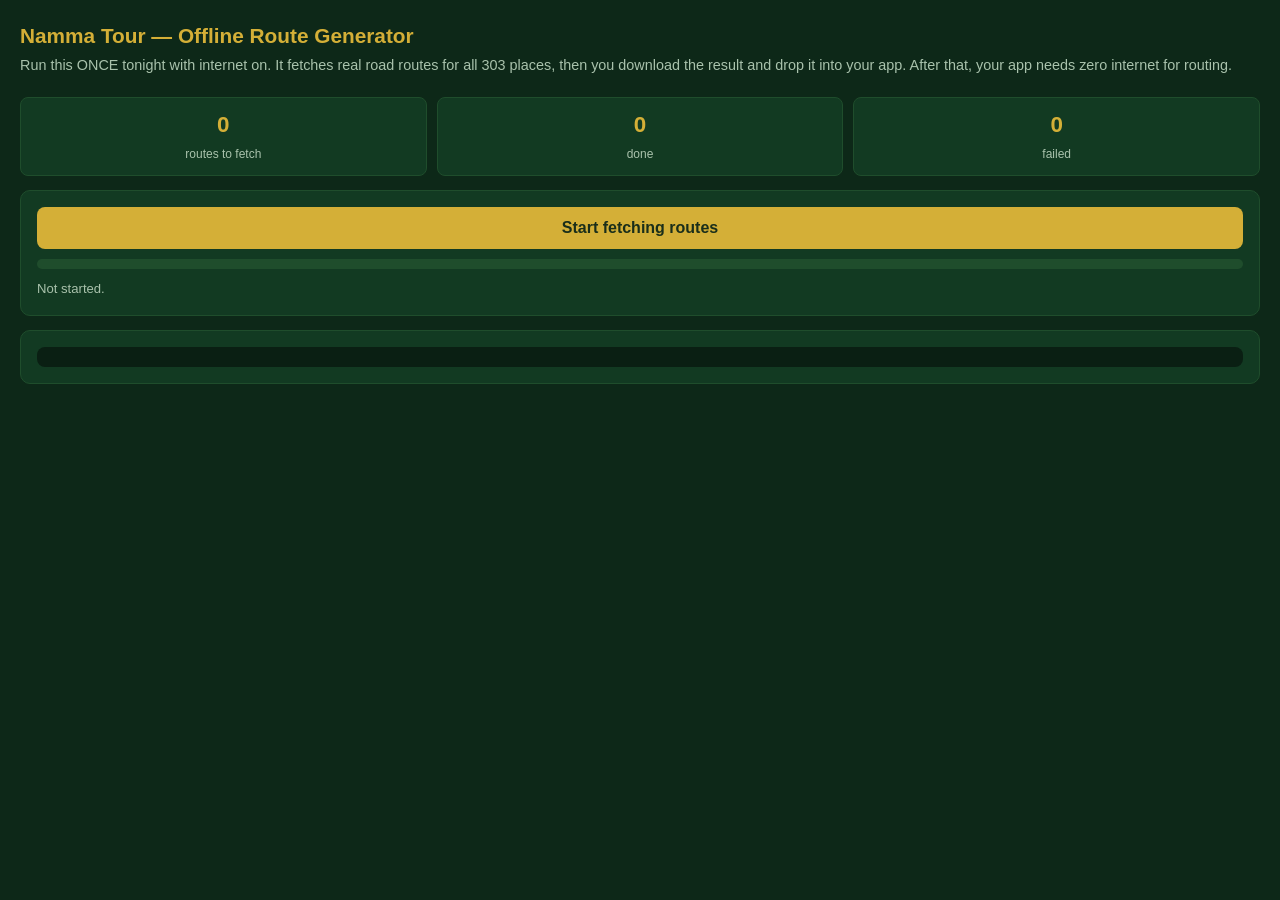
<file: generator.html>
<!DOCTYPE html>
<html lang="en">
<head>
<meta charset="UTF-8">
<meta name="viewport" content="width=device-width, initial-scale=1.0">
<title>Namma Tour — Route Generator (run once, online)</title>
<style>
  :root{
    --bg:#0d2818; --panel:#123a22; --gold:#d4af37; --cream:#f2e9d0;
    --ok:#5fbf7a; --err:#e07a5f; --line:#1f4d2c;
  }
  *{box-sizing:border-box;}
  body{margin:0;background:var(--bg);color:var(--cream);font-family:-apple-system,Segoe UI,Roboto,sans-serif;padding:20px;line-height:1.5;}
  h1{font-size:1.3rem;margin:0 0 4px;color:var(--gold);font-weight:600;}
  .sub{color:#a9c2ac;font-size:0.9rem;margin-bottom:20px;}
  .card{background:var(--panel);border:1px solid var(--line);border-radius:10px;padding:16px;margin-bottom:14px;}
  .stat-row{display:flex;gap:10px;flex-wrap:wrap;margin-bottom:14px;}
  .stat{flex:1;min-width:90px;background:var(--panel);border:1px solid var(--line);border-radius:8px;padding:10px;text-align:center;}
  .stat b{display:block;font-size:1.4rem;color:var(--gold);}
  .stat span{font-size:0.75rem;color:#a9c2ac;}
  button{background:var(--gold);color:#1a2e1a;border:none;border-radius:8px;padding:12px 18px;font-size:1rem;font-weight:600;width:100%;cursor:pointer;}
  button:disabled{opacity:0.5;}
  button.secondary{background:transparent;border:1px solid var(--gold);color:var(--gold);}
  .bar{height:10px;background:var(--line);border-radius:5px;overflow:hidden;margin:10px 0;}
  .bar div{height:100%;background:var(--gold);width:0%;transition:width .2s;}
  #log{max-height:220px;overflow-y:auto;font-size:0.78rem;font-family:monospace;background:#0a1f13;border-radius:8px;padding:10px;color:#a9c2ac;}
  .ok{color:var(--ok);} .err{color:var(--err);}
  .note{font-size:0.82rem;color:#a9c2ac;margin-top:10px;}
  a.dl{display:block;text-align:center;background:var(--ok);color:#0a1f13;padding:12px;border-radius:8px;font-weight:600;text-decoration:none;margin-top:10px;}
</style>
</head>
<body>
<h1>Namma Tour — Offline Route Generator</h1>
<div class="sub">Run this ONCE tonight with internet on. It fetches real road routes for all 303 places, then you download the result and drop it into your app. After that, your app needs zero internet for routing.</div>

<div class="stat-row">
  <div class="stat"><b id="statTotal">0</b><span>routes to fetch</span></div>
  <div class="stat"><b id="statDone">0</b><span>done</span></div>
  <div class="stat"><b id="statFail">0</b><span>failed</span></div>
</div>

<div class="card">
  <button id="startBtn">Start fetching routes</button>
  <div class="bar"><div id="barFill"></div></div>
  <div class="note" id="statusText">Not started.</div>
</div>

<div class="card">
  <div id="log"></div>
</div>

<div class="card" id="downloadCard" style="display:none;">
  <div class="note" style="margin-top:0;">Done! Download the file below and place it in your app's project folder as <b>routes-data.js</b>, then include it with a &lt;script&gt; tag next to your other data files.</div>
  <a class="dl" id="downloadLink" download="routes-data.js">Download routes-data.js</a>
</div>

<script>
// ---------- embedded route plan (which pairs need fetching) ----------
const ROUTE_PLAN = {"hubs":{"Madurai":"p130","Thanjavur":"p165","Rameswaram":"p003","Tiruvannamalai":"p238","Chennai":"p295","Chidambaram":"p006","Srirangam":"p007","Palani":"p008","Kanchipuram":"p111","Darasuram":"p011","Sirkazhi":"p012","Kanyakumari":"p013","Thuckalay":"p014","The Nilgiris":"p015","Dindigul":"p124","Salem":"p266","Coimbatore":"p052","Vellore":"p135","Namakkal":"p190","Chengalpattu":"p027","Cuddalore":"p116","Tiruvarur":"p258","Tirunelveli":"p223","Nagapattinam":"p107","Tenkasi":"p036","Dharmapuri":"p037","Kodaikanal":"p241","Mahabalipuram":"p041","Villupuram":"p287","Karaikudi":"p045","Pathanamthitta":"p053","Thiruvananthapuram":"p095","Thrissur":"p056","Ernakulam":"p096","Alappuzha":"p058","Idukki":"p064","Wayanad":"p156","Palakkad":"p063","Kasaragod":"p070","Kozhikode":"p150","Kottayam":"p093","Kollam":"p075","Tripunithura":"p092","Tiruchirappalli":"p249","Thiruvanaikaval":"p101","Kumbakonam":"p261","Ariyalur":"p110","Theni":"p126","Mayiladuthurai":"p229","Thoothukudi":"p180","Erode":"p119","Kolli Hills":"p128","Kannur":"p159","Tiruvottiyur":"p168","Thiruvanmiyur":"p169","Triplicane":"p170","Sankarankovil":"p178","Virudhunagar":"p228","Karur":"p184","Vedaranyam":"p185","Nagercoil":"p186","Sivaganga":"p193","Pudukkottai":"p191","Kalugumalai":"p198","Krishnagiri":"p204","Kanadukathan":"p206","Perambalur":"p211","Tiruppur":"p235","Tiruvallur":"p264","Coonoor":"p271","Ramanathapuram":"p279"},"spokes":[{"from":"p001","to":"p130","fromLat":9.9195,"fromLng":78.1193,"toLat":9.9195,"toLng":78.1225},{"from":"p002","to":"p165","fromLat":10.7828,"fromLng":79.1318,"toLat":10.8667,"toLng":79.2667},{"from":"p004","to":"p238","fromLat":12.2253,"fromLng":79.0693,"toLat":12.2333,"toLng":78.9667},{"from":"p005","to":"p295","fromLat":13.0338,"fromLng":80.2697,"toLat":13.0364,"toLng":80.2517},{"from":"p009","to":"p111","fromLat":12.8447,"fromLng":79.7006,"toLat":12.8358,"toLng":79.713},{"from":"p010","to":"p111","fromLat":12.8378,"fromLng":79.6944,"toLat":12.8358,"toLng":79.713},{"from":"p016","to":"p124","fromLat":10.2381,"fromLng":77.4892,"toLat":10.1167,"toLng":77.5833},{"from":"p017","to":"p266","fromLat":11.7753,"fromLng":78.2101,"toLat":11.6643,"toLng":78.146},{"from":"p018","to":"p015","fromLat":11.353,"fromLng":76.7959,"toLat":11.4064,"toLng":76.6932},{"from":"p019","to":"p015","fromLat":11.4235,"fromLng":76.8659,"toLat":11.4064,"toLng":76.6932},{"from":"p020","to":"p052","fromLat":10.3273,"fromLng":76.955,"toLat":10.5833,"toLng":76.9333},{"from":"p021","to":"p135","fromLat":12.5827,"fromLng":78.6389,"toLat":12.7333,"toLng":78.7667},{"from":"p022","to":"p190","fromLat":11.2497,"fromLng":78.3288,"toLat":11.2231,"toLng":78.1653},{"from":"p023","to":"p295","fromLat":13.05,"fromLng":80.2824,"toLat":13.0364,"toLng":80.2517},{"from":"p024","to":"p295","fromLat":13.0011,"fromLng":80.2707,"toLat":13.0364,"toLng":80.2517},{"from":"p025","to":"p013","fromLat":8.0788,"fromLng":77.5385,"toLat":8.1719,"toLng":77.4406},{"from":"p026","to":"p003","fromLat":9.15,"fromLng":79.4167,"toLat":9.2882,"toLng":79.3129},{"from":"p028","to":"p027","fromLat":12.7925,"fromLng":80.2513,"toLat":12.6167,"toLng":80.1931},{"from":"p029","to":"p116","fromLat":11.4275,"fromLng":79.7867,"toLat":11.7167,"toLng":79.7833},{"from":"p030","to":"p258","fromLat":10.3833,"fromLng":79.4667,"toLat":10.6667,"toLng":79.45},{"from":"p031","to":"p015","fromLat":11.568,"fromLng":76.536,"toLat":11.4064,"toLng":76.6932},{"from":"p032","to":"p052","fromLat":10.4667,"fromLng":76.9333,"toLat":10.5833,"toLng":76.9333},{"from":"p033","to":"p027","fromLat":12.5432,"fromLng":79.859,"toLat":12.6167,"toLng":80.1931},{"from":"p034","to":"p223","fromLat":8.5667,"fromLng":77.3833,"toLat":8.6167,"toLng":77.4},{"from":"p035","to":"p107","fromLat":10.2917,"fromLng":79.85,"toLat":10.6819,"toLng":79.8449},{"from":"p038","to":"p241","fromLat":10.265,"fromLng":77.485,"toLat":10.2167,"toLng":77.4667},{"from":"p039","to":"p015","fromLat":11.4833,"fromLng":76.6167,"toLat":11.4064,"toLng":76.6932},{"from":"p040","to":"p013","fromLat":8.2833,"fromLng":77.3167,"toLat":8.1719,"toLng":77.4406},{"from":"p042","to":"p287","fromLat":12.2547,"fromLng":79.4142,"toLat":12.0068,"toLng":79.8099},{"from":"p043","to":"p135","fromLat":12.9186,"fromLng":79.1325,"toLat":12.7333,"toLng":78.7667},{"from":"p044","to":"p165","fromLat":10.8052,"fromLng":79.1354,"toLat":10.8667,"toLng":79.2667},{"from":"p046","to":"p295","fromLat":13.0797,"fromLng":80.287,"toLat":13.0364,"toLng":80.2517},{"from":"p047","to":"p015","fromLat":11.4144,"fromLng":76.7125,"toLat":11.4064,"toLng":76.6932},{"from":"p048","to":"p241","fromLat":10.1333,"fromLng":77.4167,"toLat":10.2167,"toLng":77.4667},{"from":"p049","to":"p295","fromLat":13.07,"fromLng":80.2578,"toLat":13.0364,"toLng":80.2517},{"from":"p050","to":"p130","fromLat":9.9252,"fromLng":78.1198,"toLat":9.9195,"toLng":78.1225},{"from":"p051","to":"p135","fromLat":12.585,"fromLng":78.645,"toLat":12.7333,"toLng":78.7667},{"from":"p054","to":"p095","fromLat":8.4828,"fromLng":76.9436,"toLat":8.5074,"toLng":76.955},{"from":"p055","to":"p056","fromLat":10.5946,"fromLng":76.0393,"toLat":10.5276,"toLng":76.2144},{"from":"p057","to":"p096","fromLat":9.9333,"fromLng":76.4167,"toLat":9.97,"toLng":76.29},{"from":"p059","to":"p064","fromLat":10.0889,"fromLng":77.0595,"toLat":10.05,"toLng":77.0833},{"from":"p060","to":"p156","fromLat":11.6854,"fromLng":76.132,"toLat":11.5833,"toLng":76.1},{"from":"p061","to":"p095","fromLat":8.75,"fromLng":77.1167,"toLat":8.5074,"toLng":76.955},{"from":"p062","to":"p064","fromLat":9.6833,"fromLng":76.9333,"toLat":10.05,"toLng":77.0833},{"from":"p065","to":"p064","fromLat":9.5667,"fromLng":76.9667,"toLat":10.05,"toLng":77.0833},{"from":"p066","to":"p095","fromLat":8.4004,"fromLng":76.9787,"toLat":8.5074,"toLng":76.955},{"from":"p067","to":"p095","fromLat":8.7379,"fromLng":76.7163,"toLat":8.5074,"toLng":76.955},{"from":"p068","to":"p096","fromLat":10.144,"fromLng":76.181,"toLat":9.97,"toLng":76.29},{"from":"p069","to":"p058","fromLat":9.6008,"fromLng":76.2933,"toLat":9.3833,"toLng":76.35},{"from":"p071","to":"p150","fromLat":11.3833,"fromLng":75.6833,"toLat":11.2497,"toLng":75.7804},{"from":"p072","to":"p058","fromLat":9.4981,"fromLng":76.3388,"toLat":9.3833,"toLng":76.35},{"from":"p073","to":"p093","fromLat":9.615,"fromLng":76.43,"toLat":9.6167,"toLng":76.4333},{"from":"p074","to":"p075","fromLat":8.95,"fromLng":76.5833,"toLat":8.95,"toLng":76.6167},{"from":"p076","to":"p064","fromLat":9.4667,"fromLng":77.1667,"toLat":10.05,"toLng":77.0833},{"from":"p077","to":"p156","fromLat":11.6333,"fromLng":76.4167,"toLat":11.5833,"toLng":76.1},{"from":"p078","to":"p064","fromLat":10.1936,"fromLng":77.0631,"toLat":10.05,"toLng":77.0833},{"from":"p079","to":"p063","fromLat":11.1333,"fromLng":76.4333,"toLat":10.4833,"toLng":76.6667},{"from":"p080","to":"p063","fromLat":10.4167,"fromLng":76.8167,"toLat":10.4833,"toLng":76.6667},{"from":"p081","to":"p064","fromLat":10.3,"fromLng":77.1167,"toLat":10.05,"toLng":77.0833},{"from":"p082","to":"p056","fromLat":10.2851,"fromLng":76.5695,"toLat":10.5276,"toLng":76.2144},{"from":"p083","to":"p056","fromLat":10.3167,"fromLng":76.5833,"toLat":10.5276,"toLng":76.2144},{"from":"p084","to":"p156","fromLat":11.5667,"fromLng":76.2167,"toLat":11.5833,"toLng":76.1},{"from":"p085","to":"p156","fromLat":11.5333,"fromLng":76.1833,"toLat":11.5833,"toLng":76.1},{"from":"p086","to":"p064","fromLat":9.7833,"fromLng":76.85,"toLat":10.05,"toLng":77.0833},{"from":"p087","to":"p075","fromLat":8.9667,"fromLng":77.1667,"toLat":8.95,"toLng":76.6167},{"from":"p088","to":"p096","fromLat":9.9658,"fromLng":76.2422,"toLat":9.97,"toLng":76.29},{"from":"p089","to":"p096","fromLat":9.958,"fromLng":76.2593,"toLat":9.97,"toLng":76.29},{"from":"p090","to":"p096","fromLat":9.9573,"fromLng":76.2597,"toLat":9.97,"toLng":76.29},{"from":"p091","to":"p070","fromLat":12.3961,"fromLng":75.0308,"toLat":12.3961,"toLng":75.0308},{"from":"p094","to":"p096","fromLat":10.0167,"fromLng":76.2667,"toLat":9.97,"toLng":76.29},{"from":"p097","to":"p064","fromLat":10.1512,"fromLng":77.2233,"toLat":10.05,"toLng":77.0833},{"from":"p098","to":"p064","fromLat":10.1167,"fromLng":77.2,"toLat":10.05,"toLng":77.0833},{"from":"p099","to":"p064","fromLat":9.6833,"fromLng":76.9333,"toLat":10.05,"toLng":77.0833},{"from":"p100","to":"p249","fromLat":10.8285,"fromLng":78.6975,"toLat":10.9333,"toLng":78.6333},{"from":"p102","to":"p261","fromLat":10.9601,"fromLng":79.3788,"toLat":10.96,"toLng":79.3833},{"from":"p103","to":"p261","fromLat":10.9615,"fromLng":79.3805,"toLat":10.96,"toLng":79.3833},{"from":"p104","to":"p261","fromLat":10.9758,"fromLng":79.3172,"toLat":10.96,"toLng":79.3833},{"from":"p105","to":"p258","fromLat":10.7726,"fromLng":79.6367,"toLat":10.6667,"toLng":79.45},{"from":"p106","to":"p107","fromLat":10.8167,"fromLng":79.85,"toLat":10.6819,"toLng":79.8449},{"from":"p108","to":"p130","fromLat":9.9982,"fromLng":78.2277,"toLat":9.9195,"toLng":78.1225},{"from":"p109","to":"p130","fromLat":9.8667,"fromLng":78.0833,"toLat":9.9195,"toLng":78.1225},{"from":"p112","to":"p238","fromLat":12.5167,"fromLng":78.8333,"toLat":12.2333,"toLng":78.9667},{"from":"p113","to":"p126","fromLat":9.7333,"fromLng":77.3333,"toLat":9.9667,"toLng":77.3167},{"from":"p114","to":"p124","fromLat":10.2667,"fromLng":77.9833,"toLat":10.1167,"toLng":77.5833},{"from":"p115","to":"p223","fromLat":8.6167,"fromLng":77.2667,"toLat":8.6167,"toLng":77.4},{"from":"p117","to":"p229","fromLat":11.0297,"fromLng":79.85,"toLat":11.1333,"toLng":79.85},{"from":"p118","to":"p180","fromLat":8.4167,"fromLng":78.0333,"toLat":8.6167,"toLng":78.0167},{"from":"p120","to":"p223","fromLat":8.4833,"fromLng":77.7667,"toLat":8.6167,"toLng":77.4},{"from":"p121","to":"p111","fromLat":12.6333,"fromLng":79.9333,"toLat":12.8358,"toLng":79.713},{"from":"p122","to":"p295","fromLat":13.0067,"fromLng":80.2206,"toLat":13.0364,"toLng":80.2517},{"from":"p123","to":"p015","fromLat":11.3667,"fromLng":76.5333,"toLat":11.4064,"toLng":76.6932},{"from":"p125","to":"p052","fromLat":10.4333,"fromLng":76.9833,"toLat":10.5833,"toLng":76.9333},{"from":"p127","to":"p223","fromLat":8.6833,"fromLng":77.3167,"toLat":8.6167,"toLng":77.4},{"from":"p129","to":"p013","fromLat":8.1167,"fromLng":77.4833,"toLat":8.1719,"toLng":77.4406},{"from":"p131","to":"p266","fromLat":11.4747,"fromLng":77.8703,"toLat":11.6643,"toLng":78.146},{"from":"p132","to":"p165","fromLat":10.8052,"fromLng":79.1354,"toLat":10.8667,"toLng":79.2667},{"from":"p133","to":"p126","fromLat":9.9314,"fromLng":77.572,"toLat":9.9667,"toLng":77.3167},{"from":"p134","to":"p295","fromLat":12.8827,"fromLng":80.08,"toLat":13.0364,"toLng":80.2517},{"from":"p136","to":"p056","fromLat":10.2333,"fromLng":76.1833,"toLat":10.5276,"toLng":76.2144},{"from":"p137","to":"p096","fromLat":9.9436,"fromLng":76.3475,"toLat":9.97,"toLng":76.29},{"from":"p138","to":"p053","fromLat":9.3833,"fromLng":76.5667,"toLat":9.4325,"toLng":77.0817},{"from":"p139","to":"p093","fromLat":9.6833,"fromLng":76.55,"toLat":9.6167,"toLng":76.4333},{"from":"p140","to":"p159","fromLat":11.8667,"fromLng":75.9333,"toLat":11.75,"toLng":75.4833},{"from":"p141","to":"p156","fromLat":11.5,"fromLng":76.1,"toLat":11.5833,"toLng":76.1},{"from":"p142","to":"p064","fromLat":9.7,"fromLng":77.0333,"toLat":10.05,"toLng":77.0833},{"from":"p143","to":"p053","fromLat":9.3167,"fromLng":77.1667,"toLat":9.4325,"toLng":77.0817},{"from":"p144","to":"p064","fromLat":10.1667,"fromLng":77.0667,"toLat":10.05,"toLng":77.0833},{"from":"p145","to":"p064","fromLat":10.15,"fromLng":77.1333,"toLat":10.05,"toLng":77.0833},{"from":"p146","to":"p156","fromLat":11.6667,"fromLng":76.05,"toLat":11.5833,"toLng":76.1},{"from":"p147","to":"p159","fromLat":11.8745,"fromLng":75.3704,"toLat":11.75,"toLng":75.4833},{"from":"p148","to":"p159","fromLat":11.7167,"fromLng":75.4667,"toLat":11.75,"toLng":75.4833},{"from":"p149","to":"p075","fromLat":8.9167,"fromLng":76.5833,"toLat":8.95,"toLng":76.6167},{"from":"p151","to":"p095","fromLat":8.5667,"fromLng":77.1167,"toLat":8.5074,"toLng":76.955},{"from":"p152","to":"p159","fromLat":11.85,"fromLng":75.95,"toLat":11.75,"toLng":75.4833},{"from":"p153","to":"p150","fromLat":11.1333,"fromLng":75.8167,"toLat":11.2497,"toLng":75.7804},{"from":"p154","to":"p096","fromLat":10.1167,"fromLng":76.7167,"toLat":9.97,"toLng":76.29},{"from":"p155","to":"p156","fromLat":11.6167,"fromLng":76.0667,"toLat":11.5833,"toLng":76.1},{"from":"p157","to":"p064","fromLat":10.05,"fromLng":76.8833,"toLat":10.05,"toLng":77.0833},{"from":"p158","to":"p159","fromLat":11.876,"fromLng":75.3568,"toLat":11.75,"toLng":75.4833},{"from":"p160","to":"p058","fromLat":9.2833,"fromLng":76.4833,"toLat":9.3833,"toLng":76.35},{"from":"p161","to":"p095","fromLat":8.4833,"fromLng":76.945,"toLat":8.5074,"toLng":76.955},{"from":"p162","to":"p165","fromLat":10.8833,"fromLng":79.0667,"toLat":10.8667,"toLng":79.2667},{"from":"p163","to":"p165","fromLat":10.95,"fromLng":79.4667,"toLat":10.8667,"toLng":79.2667},{"from":"p164","to":"p229","fromLat":11.1028,"fromLng":79.6528,"toLat":11.1333,"toLng":79.85},{"from":"p166","to":"p190","fromLat":11.3833,"fromLng":77.8833,"toLat":11.2231,"toLng":78.1653},{"from":"p167","to":"p027","fromLat":12.6,"fromLng":79.9167,"toLat":12.6167,"toLng":80.1931},{"from":"p171","to":"p111","fromLat":12.838,"fromLng":79.705,"toLat":12.8358,"toLng":79.713},{"from":"p172","to":"p111","fromLat":12.8347,"fromLng":79.6997,"toLat":12.8358,"toLng":79.713},{"from":"p173","to":"p223","fromLat":8.7167,"fromLng":77.75,"toLat":8.6167,"toLng":77.4},{"from":"p174","to":"p180","fromLat":8.4967,"fromLng":78.12,"toLat":8.6167,"toLng":78.0167},{"from":"p175","to":"p130","fromLat":9.9333,"fromLng":78.2833,"toLat":9.9195,"toLng":78.1225},{"from":"p176","to":"p036","fromLat":8.9333,"fromLng":77.2833,"toLat":8.9333,"toLng":77.2833},{"from":"p177","to":"p036","fromLat":8.96,"fromLng":77.31,"toLat":8.9333,"toLng":77.2833},{"from":"p179","to":"p228","fromLat":9.5167,"fromLng":77.6333,"toLat":9.6167,"toLng":77.6333},{"from":"p181","to":"p052","fromLat":11.0,"fromLng":76.9333,"toLat":10.5833,"toLng":76.9333},{"from":"p182","to":"p052","fromLat":11.0733,"fromLng":76.8894,"toLat":10.5833,"toLng":76.9333},{"from":"p183","to":"p119","fromLat":11.45,"fromLng":77.6833,"toLat":11.5,"toLng":77.25},{"from":"p187","to":"p249","fromLat":10.8167,"fromLng":78.7,"toLat":10.9333,"toLng":78.6333},{"from":"p188","to":"p249","fromLat":10.95,"fromLng":78.6167,"toLat":10.9333,"toLng":78.6333},{"from":"p189","to":"p193","fromLat":9.7667,"fromLng":78.3667,"toLat":10.05,"toLng":78.6167},{"from":"p192","to":"p193","fromLat":9.9333,"fromLng":78.5667,"toLat":10.05,"toLng":78.6167},{"from":"p194","to":"p193","fromLat":10.1333,"fromLng":78.6667,"toLat":10.05,"toLng":78.6167},{"from":"p195","to":"p130","fromLat":9.9167,"fromLng":78.1167,"toLat":9.9195,"toLng":78.1225},{"from":"p196","to":"p135","fromLat":12.6333,"fromLng":79.15,"toLat":12.7333,"toLng":78.7667},{"from":"p197","to":"p119","fromLat":11.15,"fromLng":77.6167,"toLat":11.5,"toLng":77.25},{"from":"p199","to":"p229","fromLat":11.0297,"fromLng":79.85,"toLat":11.1333,"toLng":79.85},{"from":"p200","to":"p238","fromLat":12.5,"fromLng":79.1667,"toLat":12.2333,"toLng":78.9667},{"from":"p201","to":"p190","fromLat":11.2189,"fromLng":78.1674,"toLat":11.2231,"toLng":78.1653},{"from":"p202","to":"p116","fromLat":11.7667,"fromLng":79.4667,"toLat":11.7167,"toLng":79.7833},{"from":"p203","to":"p124","fromLat":10.35,"fromLng":77.95,"toLat":10.1167,"toLng":77.5833},{"from":"p205","to":"p191","fromLat":10.2833,"fromLng":78.7,"toLat":10.3833,"toLng":78.7833},{"from":"p207","to":"p191","fromLat":10.4833,"fromLng":78.7333,"toLat":10.3833,"toLng":78.7833},{"from":"p208","to":"p249","fromLat":10.8167,"fromLng":78.9333,"toLat":10.9333,"toLng":78.6333},{"from":"p209","to":"p013","fromLat":8.0778,"fromLng":77.5511,"toLat":8.1719,"toLng":77.4406},{"from":"p210","to":"p013","fromLat":8.0764,"fromLng":77.5514,"toLat":8.1719,"toLng":77.4406},{"from":"p212","to":"p052","fromLat":11.0167,"fromLng":76.7333,"toLat":10.5833,"toLng":76.9333},{"from":"p213","to":"p266","fromLat":11.7833,"fromLng":78.5667,"toLat":11.6643,"toLng":78.146},{"from":"p214","to":"p249","fromLat":11.2333,"fromLng":78.5667,"toLat":10.9333,"toLng":78.6333},{"from":"p215","to":"p241","fromLat":10.1,"fromLng":77.3667,"toLat":10.2167,"toLng":77.4667},{"from":"p216","to":"p241","fromLat":10.2167,"fromLng":77.4833,"toLat":10.2167,"toLng":77.4667},{"from":"p217","to":"p241","fromLat":10.3167,"fromLng":77.4667,"toLat":10.2167,"toLng":77.4667},{"from":"p218","to":"p241","fromLat":10.3,"fromLng":77.4167,"toLat":10.2167,"toLng":77.4667},{"from":"p219","to":"p052","fromLat":11.05,"fromLng":76.75,"toLat":10.5833,"toLng":76.9333},{"from":"p220","to":"p015","fromLat":11.4064,"fromLng":76.7397,"toLat":11.4064,"toLng":76.6932},{"from":"p221","to":"p052","fromLat":10.35,"fromLng":76.95,"toLat":10.5833,"toLng":76.9333},{"from":"p222","to":"p052","fromLat":10.4667,"fromLng":77.0,"toLat":10.5833,"toLng":76.9333},{"from":"p224","to":"p036","fromLat":8.93,"fromLng":77.275,"toLat":8.9333,"toLng":77.2833},{"from":"p225","to":"p036","fromLat":8.92,"fromLng":77.27,"toLat":8.9333,"toLng":77.2833},{"from":"p226","to":"p180","fromLat":8.75,"fromLng":77.85,"toLat":8.6167,"toLng":78.0167},{"from":"p227","to":"p013","fromLat":8.3,"fromLng":77.3,"toLat":8.1719,"toLng":77.4406},{"from":"p230","to":"p287","fromLat":12.2,"fromLng":79.9333,"toLat":12.0068,"toLng":79.8099},{"from":"p231","to":"p013","fromLat":8.1667,"fromLng":77.2667,"toLat":8.1719,"toLng":77.4406},{"from":"p232","to":"p015","fromLat":11.3667,"fromLng":76.5667,"toLat":11.4064,"toLng":76.6932},{"from":"p233","to":"p015","fromLat":11.3,"fromLng":76.55,"toLat":11.4064,"toLng":76.6932},{"from":"p234","to":"p052","fromLat":10.4333,"fromLng":76.9833,"toLat":10.5833,"toLng":76.9333},{"from":"p236","to":"p266","fromLat":11.7833,"fromLng":77.8,"toLat":11.6643,"toLng":78.146},{"from":"p237","to":"p204","fromLat":12.5333,"fromLng":78.1833,"toLat":12.5167,"toLng":78.2167},{"from":"p239","to":"p119","fromLat":11.4833,"fromLng":77.1167,"toLat":11.5,"toLng":77.25},{"from":"p240","to":"p241","fromLat":10.2333,"fromLng":77.4667,"toLat":10.2167,"toLng":77.4667},{"from":"p242","to":"p124","fromLat":10.2381,"fromLng":77.4892,"toLat":10.1167,"toLng":77.5833},{"from":"p243","to":"p052","fromLat":11.0,"fromLng":76.9667,"toLat":10.5833,"toLng":76.9333},{"from":"p244","to":"p052","fromLat":11.3333,"fromLng":76.95,"toLat":10.5833,"toLng":76.9333},{"from":"p245","to":"p052","fromLat":11.0333,"fromLng":76.6333,"toLat":10.5833,"toLng":76.9333},{"from":"p246","to":"p264","fromLat":13.2833,"fromLng":79.9167,"toLat":13.1833,"toLng":79.6167},{"from":"p247","to":"p119","fromLat":11.25,"fromLng":77.1833,"toLat":11.5,"toLng":77.25},{"from":"p248","to":"p249","fromLat":10.9333,"fromLng":78.6167,"toLat":10.9333,"toLng":78.6333},{"from":"p250","to":"p013","fromLat":8.1333,"fromLng":77.3167,"toLat":8.1719,"toLng":77.4406},{"from":"p251","to":"p295","fromLat":13.0797,"fromLng":80.287,"toLat":13.0364,"toLng":80.2517},{"from":"p252","to":"p052","fromLat":10.35,"fromLng":77.0,"toLat":10.5833,"toLng":76.9333},{"from":"p253","to":"p052","fromLat":10.3833,"fromLng":77.0167,"toLat":10.5833,"toLng":76.9333},{"from":"p254","to":"p261","fromLat":10.9833,"fromLng":79.4667,"toLat":10.96,"toLng":79.3833},{"from":"p255","to":"p261","fromLat":10.9667,"fromLng":79.4,"toLat":10.96,"toLng":79.3833},{"from":"p256","to":"p229","fromLat":11.2333,"fromLng":79.8167,"toLat":11.1333,"toLng":79.85},{"from":"p257","to":"p012","fromLat":11.1667,"fromLng":79.75,"toLat":11.1794,"toLng":79.652},{"from":"p259","to":"p165","fromLat":10.9667,"fromLng":79.4167,"toLat":10.8667,"toLng":79.2667},{"from":"p260","to":"p229","fromLat":11.05,"fromLng":79.65,"toLat":11.1333,"toLng":79.85},{"from":"p262","to":"p165","fromLat":10.7667,"fromLng":79.0,"toLat":10.8667,"toLng":79.2667},{"from":"p263","to":"p264","fromLat":13.1333,"fromLng":79.9167,"toLat":13.1833,"toLng":79.6167},{"from":"p265","to":"p264","fromLat":13.2333,"fromLng":79.6167,"toLat":13.1833,"toLng":79.6167},{"from":"p267","to":"p037","fromLat":11.95,"fromLng":78.1167,"toLat":12.1167,"toLng":77.7833},{"from":"p268","to":"p015","fromLat":11.4667,"fromLng":76.7,"toLat":11.4064,"toLng":76.6932},{"from":"p269","to":"p015","fromLat":11.4833,"fromLng":76.6167,"toLat":11.4064,"toLng":76.6932},{"from":"p270","to":"p015","fromLat":11.3489,"fromLng":76.7936,"toLat":11.4064,"toLng":76.6932},{"from":"p272","to":"p271","fromLat":11.3167,"fromLng":76.7667,"toLat":11.3167,"toLng":76.7833},{"from":"p273","to":"p271","fromLat":11.3333,"fromLng":76.8,"toLat":11.3167,"toLng":76.7833},{"from":"p274","to":"p130","fromLat":9.9,"fromLng":78.1333,"toLat":9.9195,"toLng":78.1225},{"from":"p275","to":"p130","fromLat":9.9195,"fromLng":78.1225,"toLat":9.9195,"toLng":78.1225},{"from":"p276","to":"p249","fromLat":10.75,"fromLng":78.75,"toLat":10.9333,"toLng":78.6333},{"from":"p277","to":"p249","fromLat":10.8,"fromLng":78.6833,"toLat":10.9333,"toLng":78.6333},{"from":"p278","to":"p258","fromLat":10.6667,"fromLng":79.45,"toLat":10.6667,"toLng":79.45},{"from":"p280","to":"p279","fromLat":9.3667,"fromLng":78.8333,"toLat":9.3833,"toLng":78.8667},{"from":"p281","to":"p013","fromLat":8.0667,"fromLng":77.5667,"toLat":8.1719,"toLng":77.4406},{"from":"p282","to":"p013","fromLat":8.3167,"fromLng":77.2667,"toLat":8.1719,"toLng":77.4406},{"from":"p283","to":"p013","fromLat":8.1167,"fromLng":77.5167,"toLat":8.1719,"toLng":77.4406},{"from":"p284","to":"p036","fromLat":8.925,"fromLng":77.28,"toLat":8.9333,"toLng":77.2833},{"from":"p285","to":"p036","fromLat":8.955,"fromLng":77.305,"toLat":8.9333,"toLng":77.2833},{"from":"p286","to":"p287","fromLat":12.2547,"fromLng":79.4142,"toLat":12.0068,"toLng":79.8099},{"from":"p288","to":"p116","fromLat":11.45,"fromLng":79.4833,"toLat":11.7167,"toLng":79.7833},{"from":"p289","to":"p135","fromLat":12.9167,"fromLng":79.1325,"toLat":12.7333,"toLng":78.7667},{"from":"p290","to":"p135","fromLat":12.9186,"fromLng":79.1325,"toLat":12.7333,"toLng":78.7667},{"from":"p291","to":"p135","fromLat":12.5833,"fromLng":78.6333,"toLat":12.7333,"toLng":78.7667},{"from":"p292","to":"p135","fromLat":12.9167,"fromLng":79.1167,"toLat":12.7333,"toLng":78.7667},{"from":"p293","to":"p295","fromLat":13.0336,"fromLng":80.2775,"toLat":13.0364,"toLng":80.2517},{"from":"p294","to":"p295","fromLat":13.0538,"fromLng":80.2425,"toLat":13.0364,"toLng":80.2517},{"from":"p296","to":"p295","fromLat":13.0186,"fromLng":80.2664,"toLat":13.0364,"toLng":80.2517},{"from":"p297","to":"p052","fromLat":10.6167,"fromLng":77.0333,"toLat":10.5833,"toLng":76.9333},{"from":"p298","to":"p015","fromLat":11.4167,"fromLng":76.85,"toLat":11.4064,"toLng":76.6932},{"from":"p299","to":"p135","fromLat":12.7333,"fromLng":78.7667,"toLat":12.7333,"toLng":78.7667},{"from":"p300","to":"p295","fromLat":13.0,"fromLng":80.2717,"toLat":13.0364,"toLng":80.2517},{"from":"p301","to":"p013","fromLat":8.0783,"fromLng":77.5385,"toLat":8.1719,"toLng":77.4406},{"from":"p302","to":"p124","fromLat":10.2417,"fromLng":77.4869,"toLat":10.1167,"toLng":77.5833},{"from":"p303","to":"p193","fromLat":10.06,"fromLng":78.81,"toLat":10.05,"toLng":78.6167}],"backbone":[{"from":"p037","to":"p266","fromLat":12.1167,"fromLng":77.7833,"toLat":11.6643,"toLng":78.146},{"from":"p150","to":"p156","fromLat":11.2497,"fromLng":75.7804,"toLat":11.5833,"toLng":76.1},{"from":"p036","to":"p223","fromLat":8.9333,"fromLng":77.2833,"toLat":8.6167,"toLng":77.4},{"from":"p014","to":"p095","fromLat":8.245,"fromLng":77.335,"toLat":8.5074,"toLng":76.955},{"from":"p178","to":"p180","fromLat":9.1667,"fromLng":77.55,"toLat":8.6167,"toLng":78.0167},{"from":"p007","to":"p101","fromLat":10.8624,"fromLng":78.6905,"toLat":10.8508,"toLng":78.7069},{"from":"p012","to":"p229","fromLat":11.1794,"fromLng":79.652,"toLat":11.1333,"toLng":79.85},{"from":"p185","to":"p261","fromLat":10.3667,"fromLng":79.85,"toLat":10.96,"toLng":79.3833},{"from":"p204","to":"p238","fromLat":12.5167,"fromLng":78.2167,"toLat":12.2333,"toLng":78.9667},{"from":"p006","to":"p287","fromLat":11.3994,"fromLng":79.6936,"toLat":12.0068,"toLng":79.8099},{"from":"p110","to":"p229","fromLat":11.1975,"fromLng":79.4478,"toLat":11.1333,"toLng":79.85},{"from":"p011","to":"p258","fromLat":10.9598,"fromLng":79.3193,"toLat":10.6667,"toLng":79.45},{"from":"p011","to":"p165","fromLat":10.9598,"fromLng":79.3193,"toLat":10.8667,"toLng":79.2667},{"from":"p095","to":"p223","fromLat":8.5074,"fromLng":76.955,"toLat":8.6167,"toLng":77.4},{"from":"p101","to":"p191","fromLat":10.8508,"fromLng":78.7069,"toLat":10.3833,"toLng":78.7833},{"from":"p036","to":"p075","fromLat":8.9333,"fromLng":77.2833,"toLat":8.95,"toLng":76.6167},{"from":"p036","to":"p178","fromLat":8.9333,"fromLng":77.2833,"toLat":9.1667,"toLng":77.55},{"from":"p064","to":"p126","fromLat":10.05,"fromLng":77.0833,"toLat":9.9667,"toLng":77.3167},{"from":"p180","to":"p198","fromLat":8.6167,"fromLng":78.0167,"toLat":9.1667,"toLng":77.8833},{"from":"p041","to":"p295","fromLat":12.6169,"fromLng":80.1998,"toLat":13.0364,"toLng":80.2517},{"from":"p064","to":"p235","fromLat":10.05,"fromLng":77.0833,"toLat":10.3667,"toLng":77.2833},{"from":"p156","to":"p271","fromLat":11.5833,"fromLng":76.1,"toLat":11.3167,"toLng":76.7833},{"from":"p110","to":"p261","fromLat":11.1975,"fromLng":79.4478,"toLat":10.96,"toLng":79.3833},{"from":"p063","to":"p064","fromLat":10.4833,"fromLng":76.6667,"toLat":10.05,"toLng":77.0833},{"from":"p124","to":"p126","fromLat":10.1167,"fromLng":77.5833,"toLat":9.9667,"toLng":77.3167},{"from":"p011","to":"p261","fromLat":10.9598,"fromLng":79.3193,"toLat":10.96,"toLng":79.3833},{"from":"p126","to":"p241","fromLat":9.9667,"fromLng":77.3167,"toLat":10.2167,"toLng":77.4667},{"from":"p027","to":"p287","fromLat":12.6167,"fromLng":80.1931,"toLat":12.0068,"toLng":79.8099},{"from":"p056","to":"p063","fromLat":10.5276,"fromLng":76.2144,"toLat":10.4833,"toLng":76.6667},{"from":"p070","to":"p159","fromLat":12.3961,"fromLng":75.0308,"toLat":11.75,"toLng":75.4833},{"from":"p124","to":"p228","fromLat":10.1167,"fromLng":77.5833,"toLat":9.6167,"toLng":77.6333},{"from":"p092","to":"p093","fromLat":9.9403,"fromLng":76.3467,"toLat":9.6167,"toLng":76.4333},{"from":"p012","to":"p110","fromLat":11.1794,"fromLng":79.652,"toLat":11.1975,"toLng":79.4478},{"from":"p003","to":"p279","fromLat":9.2882,"fromLng":79.3129,"toLat":9.3833,"toLng":78.8667},{"from":"p168","to":"p170","fromLat":13.15,"fromLng":80.3,"toLat":13.0592,"toLng":80.2792},{"from":"p168","to":"p169","fromLat":13.15,"fromLng":80.3,"toLat":12.9833,"toLng":80.2667},{"from":"p128","to":"p266","fromLat":11.2497,"fromLng":78.3288,"toLat":11.6643,"toLng":78.146},{"from":"p111","to":"p264","fromLat":12.8358,"fromLng":79.713,"toLat":13.1833,"toLng":79.6167},{"from":"p011","to":"p110","fromLat":10.9598,"fromLng":79.3193,"toLat":11.1975,"toLng":79.4478},{"from":"p186","to":"p223","fromLat":8.1833,"fromLng":77.4333,"toLat":8.6167,"toLng":77.4},{"from":"p036","to":"p095","fromLat":8.9333,"fromLng":77.2833,"toLat":8.5074,"toLng":76.955},{"from":"p015","to":"p271","fromLat":11.4064,"fromLng":76.6932,"toLat":11.3167,"toLng":76.7833},{"from":"p150","to":"p159","fromLat":11.2497,"fromLng":75.7804,"toLat":11.75,"toLng":75.4833},{"from":"p107","to":"p185","fromLat":10.6819,"fromLng":79.8449,"toLat":10.3667,"toLng":79.85},{"from":"p092","to":"p096","fromLat":9.9403,"fromLng":76.3467,"toLat":9.97,"toLng":76.29},{"from":"p169","to":"p170","fromLat":12.9833,"fromLng":80.2667,"toLat":13.0592,"toLng":80.2792},{"from":"p052","to":"p235","fromLat":10.5833,"fromLng":76.9333,"toLat":10.3667,"toLng":77.2833},{"from":"p027","to":"p295","fromLat":12.6167,"fromLng":80.1931,"toLat":13.0364,"toLng":80.2517},{"from":"p037","to":"p204","fromLat":12.1167,"fromLng":77.7833,"toLat":12.5167,"toLng":78.2167},{"from":"p045","to":"p206","fromLat":10.073,"fromLng":78.783,"toLat":10.0833,"toLng":78.7833},{"from":"p041","to":"p111","fromLat":12.6169,"fromLng":80.1998,"toLat":12.8358,"toLng":79.713},{"from":"p008","to":"p241","fromLat":10.447,"fromLng":77.5222,"toLat":10.2167,"toLng":77.4667},{"from":"p170","to":"p264","fromLat":13.0592,"fromLng":80.2792,"toLat":13.1833,"toLng":79.6167},{"from":"p128","to":"p184","fromLat":11.2497,"fromLng":78.3288,"toLat":10.95,"toLng":78.0833},{"from":"p206","to":"p279","fromLat":10.0833,"fromLng":78.7833,"toLat":9.3833,"toLng":78.8667},{"from":"p170","to":"p295","fromLat":13.0592,"fromLng":80.2792,"toLat":13.0364,"toLng":80.2517},{"from":"p107","to":"p229","fromLat":10.6819,"fromLng":79.8449,"toLat":11.1333,"toLng":79.85},{"from":"p053","to":"p178","fromLat":9.4325,"fromLng":77.0817,"toLat":9.1667,"toLng":77.55},{"from":"p198","to":"p228","fromLat":9.1667,"fromLng":77.8833,"toLat":9.6167,"toLng":77.6333},{"from":"p119","to":"p271","fromLat":11.5,"fromLng":77.25,"toLat":11.3167,"toLng":76.7833},{"from":"p193","to":"p206","fromLat":10.05,"fromLng":78.6167,"toLat":10.0833,"toLng":78.7833},{"from":"p130","to":"p228","fromLat":9.9195,"fromLng":78.1225,"toLat":9.6167,"toLng":77.6333},{"from":"p053","to":"p228","fromLat":9.4325,"fromLng":77.0817,"toLat":9.6167,"toLng":77.6333},{"from":"p180","to":"p223","fromLat":8.6167,"fromLng":78.0167,"toLat":8.6167,"toLng":77.4},{"from":"p014","to":"p186","fromLat":8.245,"fromLng":77.335,"toLat":8.1833,"toLng":77.4333},{"from":"p006","to":"p116","fromLat":11.3994,"fromLng":79.6936,"toLat":11.7167,"toLng":79.7833},{"from":"p191","to":"p193","fromLat":10.3833,"fromLng":78.7833,"toLat":10.05,"toLng":78.6167},{"from":"p045","to":"p191","fromLat":10.073,"fromLng":78.783,"toLat":10.3833,"toLng":78.7833},{"from":"p264","to":"p295","fromLat":13.1833,"fromLng":79.6167,"toLat":13.0364,"toLng":80.2517},{"from":"p064","to":"p241","fromLat":10.05,"fromLng":77.0833,"toLat":10.2167,"toLng":77.4667},{"from":"p045","to":"p279","fromLat":10.073,"fromLng":78.783,"toLat":9.3833,"toLng":78.8667},{"from":"p093","to":"p096","fromLat":9.6167,"fromLng":76.4333,"toLat":9.97,"toLng":76.29},{"from":"p007","to":"p211","fromLat":10.8624,"fromLng":78.6905,"toLat":11.3667,"toLng":78.8333},{"from":"p238","to":"p287","fromLat":12.2333,"fromLng":78.9667,"toLat":12.0068,"toLng":79.8099},{"from":"p178","to":"p228","fromLat":9.1667,"fromLng":77.55,"toLat":9.6167,"toLng":77.6333},{"from":"p070","to":"p150","fromLat":12.3961,"fromLng":75.0308,"toLat":11.2497,"toLng":75.7804},{"from":"p027","to":"p041","fromLat":12.6167,"fromLng":80.1931,"toLat":12.6169,"toLng":80.1998},{"from":"p007","to":"p249","fromLat":10.8624,"fromLng":78.6905,"toLat":10.9333,"toLng":78.6333},{"from":"p056","to":"p092","fromLat":10.5276,"fromLng":76.2144,"toLat":9.9403,"toLng":76.3467},{"from":"p130","to":"p193","fromLat":9.9195,"fromLng":78.1225,"toLat":10.05,"toLng":78.6167},{"from":"p184","to":"p190","fromLat":10.95,"fromLng":78.0833,"toLat":11.2231,"toLng":78.1653},{"from":"p128","to":"p190","fromLat":11.2497,"fromLng":78.3288,"toLat":11.2231,"toLng":78.1653},{"from":"p037","to":"p119","fromLat":12.1167,"fromLng":77.7833,"toLat":11.5,"toLng":77.25},{"from":"p058","to":"p075","fromLat":9.3833,"fromLng":76.35,"toLat":8.95,"toLng":76.6167},{"from":"p124","to":"p241","fromLat":10.1167,"fromLng":77.5833,"toLat":10.2167,"toLng":77.4667},{"from":"p006","to":"p012","fromLat":11.3994,"fromLng":79.6936,"toLat":11.1794,"toLng":79.652},{"from":"p184","to":"p249","fromLat":10.95,"fromLng":78.0833,"toLat":10.9333,"toLng":78.6333},{"from":"p006","to":"p229","fromLat":11.3994,"fromLng":79.6936,"toLat":11.1333,"toLng":79.85},{"from":"p165","to":"p258","fromLat":10.8667,"fromLng":79.2667,"toLat":10.6667,"toLng":79.45},{"from":"p135","to":"p204","fromLat":12.7333,"fromLng":78.7667,"toLat":12.5167,"toLng":78.2167},{"from":"p107","to":"p258","fromLat":10.6819,"fromLng":79.8449,"toLat":10.6667,"toLng":79.45},{"from":"p124","to":"p130","fromLat":10.1167,"fromLng":77.5833,"toLat":9.9195,"toLng":78.1225},{"from":"p014","to":"p223","fromLat":8.245,"fromLng":77.335,"toLat":8.6167,"toLng":77.4},{"from":"p056","to":"p150","fromLat":10.5276,"fromLng":76.2144,"toLat":11.2497,"toLng":75.7804},{"from":"p015","to":"p156","fromLat":11.4064,"fromLng":76.6932,"toLat":11.5833,"toLng":76.1},{"from":"p013","to":"p014","fromLat":8.1719,"fromLng":77.4406,"toLat":8.245,"toLng":77.335},{"from":"p041","to":"p169","fromLat":12.6169,"fromLng":80.1998,"toLat":12.9833,"toLng":80.2667},{"from":"p052","to":"p064","fromLat":10.5833,"fromLng":76.9333,"toLat":10.05,"toLng":77.0833},{"from":"p008","to":"p124","fromLat":10.447,"fromLng":77.5222,"toLat":10.1167,"toLng":77.5833},{"from":"p169","to":"p295","fromLat":12.9833,"fromLng":80.2667,"toLat":13.0364,"toLng":80.2517},{"from":"p058","to":"p092","fromLat":9.3833,"fromLng":76.35,"toLat":9.9403,"toLng":76.3467},{"from":"p003","to":"p206","fromLat":9.2882,"fromLng":79.3129,"toLat":10.0833,"toLng":78.7833},{"from":"p178","to":"p198","fromLat":9.1667,"fromLng":77.55,"toLat":9.1667,"toLng":77.8833},{"from":"p165","to":"p261","fromLat":10.8667,"fromLng":79.2667,"toLat":10.96,"toLng":79.3833},{"from":"p211","to":"p249","fromLat":11.3667,"fromLng":78.8333,"toLat":10.9333,"toLng":78.6333},{"from":"p191","to":"p206","fromLat":10.3833,"fromLng":78.7833,"toLat":10.0833,"toLng":78.7833},{"from":"p126","to":"p228","fromLat":9.9667,"fromLng":77.3167,"toLat":9.6167,"toLng":77.6333},{"from":"p075","to":"p095","fromLat":8.95,"fromLng":76.6167,"toLat":8.5074,"toLng":76.955},{"from":"p013","to":"p186","fromLat":8.1719,"fromLng":77.4406,"toLat":8.1833,"toLng":77.4333},{"from":"p135","to":"p238","fromLat":12.7333,"fromLng":78.7667,"toLat":12.2333,"toLng":78.9667},{"from":"p101","to":"p249","fromLat":10.8508,"fromLng":78.7069,"toLat":10.9333,"toLng":78.6333},{"from":"p111","to":"p135","fromLat":12.8358,"fromLng":79.713,"toLat":12.7333,"toLng":78.7667},{"from":"p027","to":"p111","fromLat":12.6167,"fromLng":80.1931,"toLat":12.8358,"toLng":79.713},{"from":"p006","to":"p110","fromLat":11.3994,"fromLng":79.6936,"toLat":11.1975,"toLng":79.4478},{"from":"p045","to":"p193","fromLat":10.073,"fromLng":78.783,"toLat":10.05,"toLng":78.6167},{"from":"p007","to":"p191","fromLat":10.8624,"fromLng":78.6905,"toLat":10.3833,"toLng":78.7833},{"from":"p128","to":"p211","fromLat":11.2497,"fromLng":78.3288,"toLat":11.3667,"toLng":78.8333},{"from":"p070","to":"p156","fromLat":12.3961,"fromLng":75.0308,"toLat":11.5833,"toLng":76.1},{"from":"p258","to":"p261","fromLat":10.6667,"fromLng":79.45,"toLat":10.96,"toLng":79.3833},{"from":"p156","to":"p159","fromLat":11.5833,"fromLng":76.1,"toLat":11.75,"toLng":75.4833},{"from":"p116","to":"p287","fromLat":11.7167,"fromLng":79.7833,"toLat":12.0068,"toLng":79.8099},{"from":"p168","to":"p295","fromLat":13.15,"fromLng":80.3,"toLat":13.0364,"toLng":80.2517},{"from":"p128","to":"p249","fromLat":11.2497,"fromLng":78.3288,"toLat":10.9333,"toLng":78.6333},{"from":"p008","to":"p235","fromLat":10.447,"fromLng":77.5222,"toLat":10.3667,"toLng":77.2833},{"from":"p185","to":"p258","fromLat":10.3667,"fromLng":79.85,"toLat":10.6667,"toLng":79.45},{"from":"p190","to":"p266","fromLat":11.2231,"fromLng":78.1653,"toLat":11.6643,"toLng":78.146},{"from":"p036","to":"p053","fromLat":8.9333,"fromLng":77.2833,"toLat":9.4325,"toLng":77.0817},{"from":"p056","to":"p096","fromLat":10.5276,"fromLng":76.2144,"toLat":9.97,"toLng":76.29},{"from":"p012","to":"p116","fromLat":11.1794,"fromLng":79.652,"toLat":11.7167,"toLng":79.7833},{"from":"p058","to":"p093","fromLat":9.3833,"fromLng":76.35,"toLat":9.6167,"toLng":76.4333},{"from":"p027","to":"p169","fromLat":12.6167,"fromLng":80.1931,"toLat":12.9833,"toLng":80.2667},{"from":"p015","to":"p119","fromLat":11.4064,"fromLng":76.6932,"toLat":11.5,"toLng":77.25},{"from":"p235","to":"p241","fromLat":10.3667,"fromLng":77.2833,"toLat":10.2167,"toLng":77.4667},{"from":"p013","to":"p223","fromLat":8.1719,"fromLng":77.4406,"toLat":8.6167,"toLng":77.4},{"from":"p003","to":"p045","fromLat":9.2882,"fromLng":79.3129,"toLat":10.073,"toLng":78.783},{"from":"p052","to":"p063","fromLat":10.5833,"fromLng":76.9333,"toLat":10.4833,"toLng":76.6667}]};


// ---------- config ----------
const OSRM_BASE = 'https://router.project-osrm.org/route/v1/driving/';
const DELAY_MS = 350;       // be polite to the free public OSRM demo server
const MAX_RETRIES = 3;
const MAX_POINTS_PER_ROUTE = 60; // decimate geometry to keep the bundled file small

const allJobs = [
  ...ROUTE_PLAN.spokes.map(r => ({ ...r, kind: 'spoke' })),
  ...ROUTE_PLAN.backbone.map(r => ({ ...r, kind: 'backbone' })),
];

const results = { hubs: ROUTE_PLAN.hubs, spokes: {}, backbone: {} };
let doneCount = 0, failCount = 0;

const logEl = document.getElementById('log');
function log(msg, cls) {
  const line = document.createElement('div');
  if (cls) line.className = cls;
  line.textContent = msg;
  logEl.appendChild(line);
  logEl.scrollTop = logEl.scrollHeight;
}

function decimate(coords, maxPoints) {
  if (coords.length <= maxPoints) return coords;
  const step = coords.length / maxPoints;
  const out = [];
  for (let i = 0; i < maxPoints; i++) out.push(coords[Math.floor(i * step)]);
  out.push(coords[coords.length - 1]);
  return out;
}

function sleep(ms) { return new Promise(res => setTimeout(res, ms)); }

async function fetchRoute(job) {
  const url = `${OSRM_BASE}${job.fromLng},${job.fromLat};${job.toLng},${job.toLat}?overview=full&geometries=geojson`;
  for (let attempt = 1; attempt <= MAX_RETRIES; attempt++) {
    try {
      const resp = await fetch(url);
      if (!resp.ok) throw new Error('HTTP ' + resp.status);
      const data = await resp.json();
      if (!data.routes || !data.routes.length) throw new Error('no route found');
      const coords = data.routes[0].geometry.coordinates; // [lng, lat] pairs
      const distanceKm = data.routes[0].distance / 1000;
      const durationMin = data.routes[0].duration / 60;
      return {
        coords: decimate(coords, MAX_POINTS_PER_ROUTE),
        distanceKm: Math.round(distanceKm * 10) / 10,
        durationMin: Math.round(durationMin)
      };
    } catch (e) {
      if (attempt === MAX_RETRIES) throw e;
      await sleep(600 * attempt);
    }
  }
}

async function run() {
  document.getElementById('statTotal').textContent = allJobs.length;
  const startBtn = document.getElementById('startBtn');
  startBtn.disabled = true;
  startBtn.textContent = 'Fetching...';

  for (const job of allJobs) {
    const key = job.from + '__' + job.to;
    try {
      const route = await fetchRoute(job);
      if (job.kind === 'spoke') results.spokes[job.from] = route;
      else results.backbone[key] = route;
      doneCount++;
      document.getElementById('statDone').textContent = doneCount;
      log(`OK  ${job.kind}  ${job.from} -> ${job.to}  (${route.distanceKm}km)`, 'ok');
    } catch (e) {
      failCount++;
      document.getElementById('statFail').textContent = failCount;
      log(`FAIL ${job.kind}  ${job.from} -> ${job.to}  (${e.message})`, 'err');
    }
    const pct = Math.round(((doneCount + failCount) / allJobs.length) * 100);
    document.getElementById('barFill').style.width = pct + '%';
    document.getElementById('statusText').textContent = `${doneCount + failCount} / ${allJobs.length} processed...`;
    await sleep(DELAY_MS);
  }

  document.getElementById('statusText').textContent =
    `Finished. ${doneCount} routes fetched, ${failCount} failed (failed pairs will fall back to straight-line in the app — that's fine).`;

  const fileContent = 'const roadRoutes = ' + JSON.stringify(results) + ';\n';
  const blob = new Blob([fileContent], { type: 'text/javascript' });
  const url = URL.createObjectURL(blob);
  document.getElementById('downloadLink').href = url;
  document.getElementById('downloadCard').style.display = 'block';
  startBtn.textContent = 'Done';
}

document.getElementById('startBtn').addEventListener('click', run);
</script>
</body>
</html>
</file>
